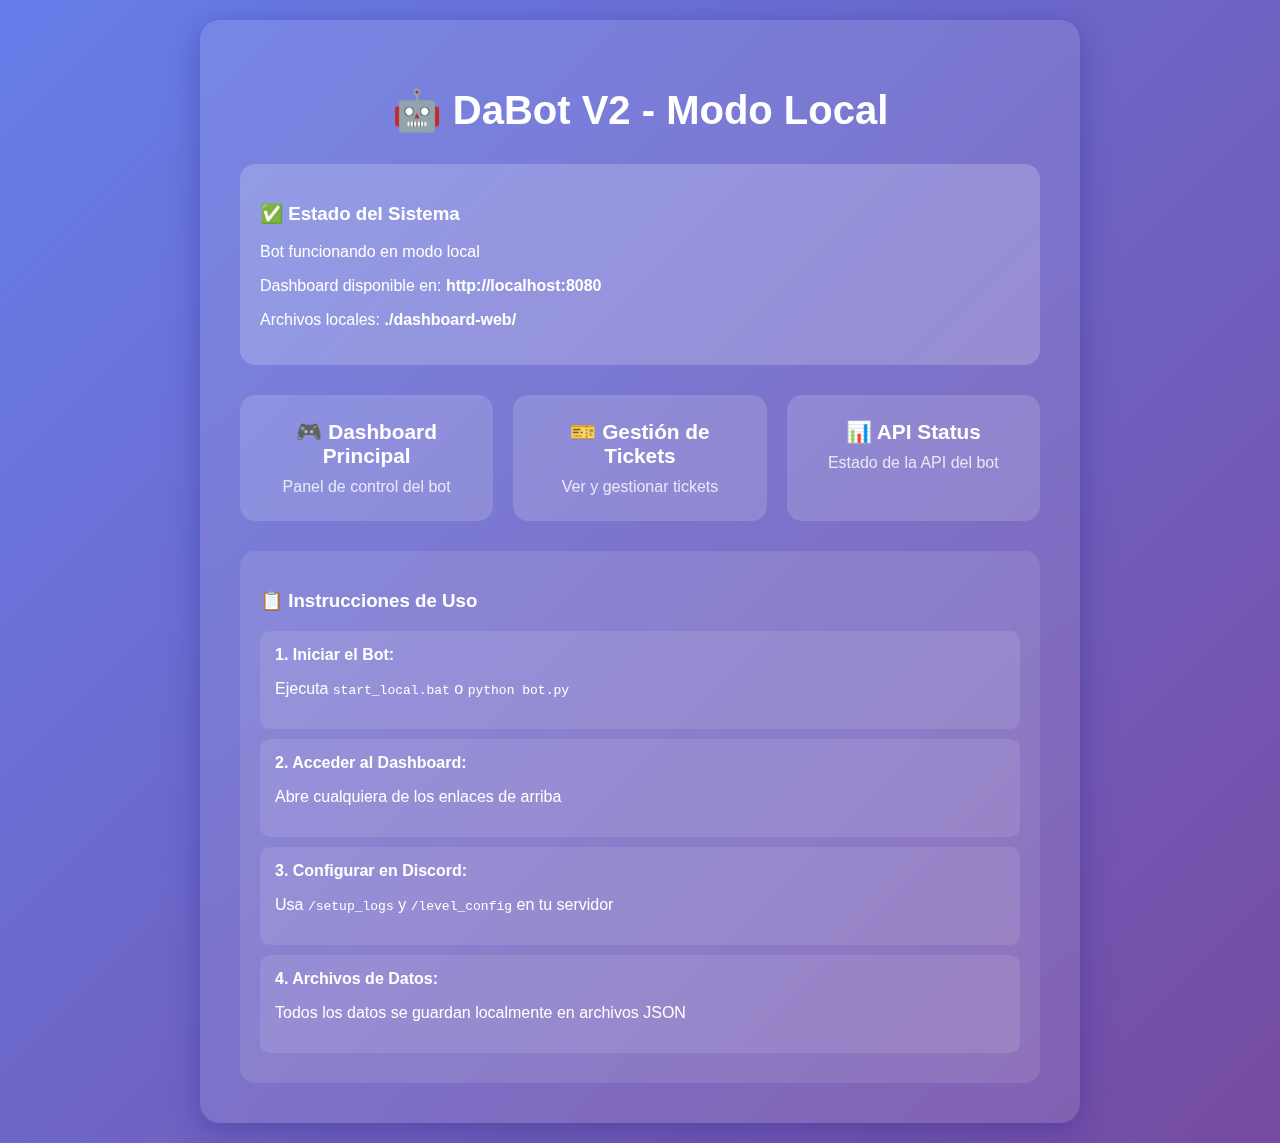
<file: local_dashboard.html>
<!DOCTYPE html>
<html lang="es">
<head>
    <meta charset="UTF-8">
    <meta name="viewport" content="width=device-width, initial-scale=1.0">
    <title>DaBot V2 - Dashboard Local</title>
    <style>
        body {
            font-family: 'Segoe UI', Tahoma, Geneva, Verdana, sans-serif;
            margin: 0;
            padding: 20px;
            background: linear-gradient(135deg, #667eea 0%, #764ba2 100%);
            min-height: 100vh;
            color: white;
        }
        .container {
            max-width: 800px;
            margin: 0 auto;
            background: rgba(255,255,255,0.1);
            backdrop-filter: blur(10px);
            border-radius: 20px;
            padding: 40px;
            box-shadow: 0 8px 32px 0 rgba(31, 38, 135, 0.37);
        }
        h1 {
            text-align: center;
            margin-bottom: 30px;
            font-size: 2.5em;
        }
        .status {
            background: rgba(255,255,255,0.2);
            padding: 20px;
            border-radius: 15px;
            margin-bottom: 30px;
        }
        .links {
            display: grid;
            grid-template-columns: repeat(auto-fit, minmax(250px, 1fr));
            gap: 20px;
            margin-top: 30px;
        }
        .link-card {
            background: rgba(255,255,255,0.15);
            padding: 25px;
            border-radius: 15px;
            text-align: center;
            transition: transform 0.3s ease;
            text-decoration: none;
            color: white;
        }
        .link-card:hover {
            transform: translateY(-5px);
            background: rgba(255,255,255,0.25);
        }
        .link-card h3 {
            margin: 0 0 10px 0;
            font-size: 1.3em;
        }
        .link-card p {
            margin: 0;
            opacity: 0.8;
        }
        .instructions {
            background: rgba(255,255,255,0.1);
            padding: 20px;
            border-radius: 15px;
            margin-top: 30px;
        }
        .step {
            background: rgba(255,255,255,0.1);
            padding: 15px;
            border-radius: 10px;
            margin: 10px 0;
        }
    </style>
</head>
<body>
    <div class="container">
        <h1>🤖 DaBot V2 - Modo Local</h1>
        
        <div class="status">
            <h3>✅ Estado del Sistema</h3>
            <p>Bot funcionando en modo local</p>
            <p>Dashboard disponible en: <strong>http://localhost:8080</strong></p>
            <p>Archivos locales: <strong>./dashboard-web/</strong></p>
        </div>

        <div class="links">
            <a href="./dashboard-web/index.html" class="link-card">
                <h3>🎮 Dashboard Principal</h3>
                <p>Panel de control del bot</p>
            </a>
            
            <a href="./dashboard-web/tickets.html" class="link-card">
                <h3>🎫 Gestión de Tickets</h3>
                <p>Ver y gestionar tickets</p>
            </a>
            
            <a href="http://localhost:8080/api/status" class="link-card">
                <h3>📊 API Status</h3>
                <p>Estado de la API del bot</p>
            </a>
        </div>

        <div class="instructions">
            <h3>📋 Instrucciones de Uso</h3>
            
            <div class="step">
                <strong>1. Iniciar el Bot:</strong>
                <p>Ejecuta <code>start_local.bat</code> o <code>python bot.py</code></p>
            </div>
            
            <div class="step">
                <strong>2. Acceder al Dashboard:</strong>
                <p>Abre cualquiera de los enlaces de arriba</p>
            </div>
            
            <div class="step">
                <strong>3. Configurar en Discord:</strong>
                <p>Usa <code>/setup_logs</code> y <code>/level_config</code> en tu servidor</p>
            </div>
            
            <div class="step">
                <strong>4. Archivos de Datos:</strong>
                <p>Todos los datos se guardan localmente en archivos JSON</p>
            </div>
        </div>
    </div>
</body>
</html>
</file>
